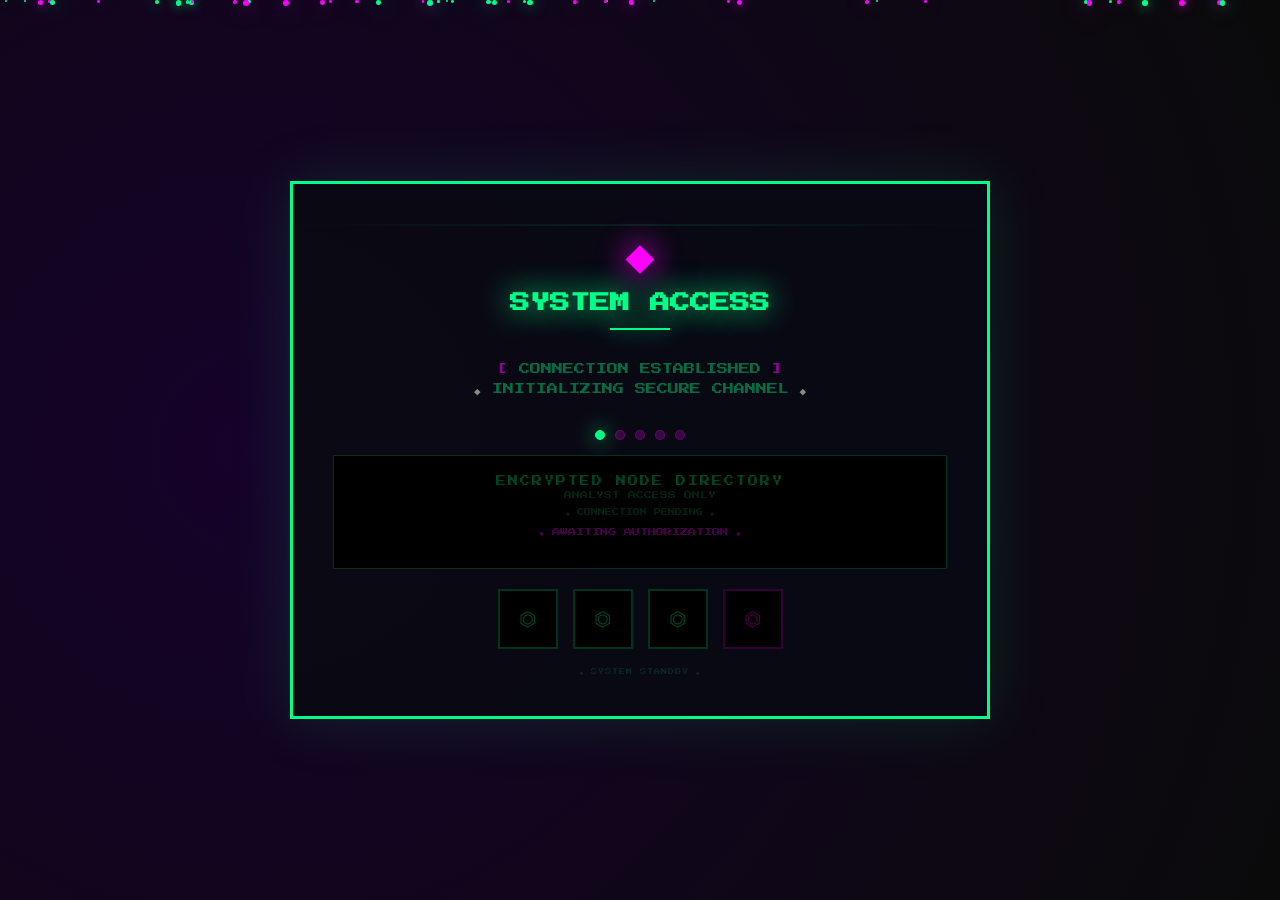
<file: index.html>
<!DOCTYPE html>
<html lang="en">
<head>
    <meta charset="UTF-8">
    <meta name="viewport" content="width=device-width, initial-scale=1.0">
    <title>CYBER ARENA - Level 1</title>
    <link rel="stylesheet" href="css/style.css">
    <style>
        body{background:#0a0a0a;overflow:hidden;user-select:none;font-family:'Press Start 2P',monospace;margin:0;padding:0}
        .hidden{display:none}
        #game-bg{position:fixed;top:0;left:0;width:100%;height:100%;z-index:0;background:radial-gradient(circle at 20% 50%,#1a0033,#0a0a0a);opacity:0.8}
        .particle{position:absolute;width:4px;height:4px;background:#00ff88;border-radius:50%;box-shadow:0 0 10px #00ff88;animation:float linear infinite}
        @keyframes float{0%{transform:translateY(100vh) scale(0);opacity:0}10%{opacity:1}90%{opacity:1}100%{transform:translateY(-10vh) scale(1);opacity:0}}
        .glow-text{text-shadow:0 0 20px #00ff88,0 0 40px #00ff88,0 0 60px #00ff8833}
        .pixel-border{border:3px solid #00ff88;box-shadow:0 0 30px #00ff8833,inset 0 0 30px #00ff8811}
        .status-indicator{display:flex;gap:10px;justify-content:center;margin:15px 0}
        .status-dot{width:10px;height:10px;border-radius:50%;background:#00ff8833;border:1px solid #00ff8833;transition:all 0.5s ease}
        .status-dot.active{background:#00ff88;border-color:#00ff88;box-shadow:0 0 20px #00ff88}
        .status-dot.waiting{background:#ff00ff33;border-color:#ff00ff33}
        .status-dot.complete{background:#ff00ff;border-color:#ff00ff;box-shadow:0 0 20px #ff00ff}
        .status-dot.reset{background:#ff0000;border-color:#ff0000;box-shadow:0 0 20px #ff0000}
        .timer-hidden{display:none}
        .scan-line{position:absolute;left:0;right:0;height:2px;background:linear-gradient(90deg,transparent,#00ff88,transparent);opacity:0.1;animation:scan 8s linear infinite}
        @keyframes scan{0%{top:0}100%{top:100%}}
        .anti-inspect{position:fixed;top:0;left:0;width:100%;height:100%;z-index:99999;pointer-events:none}
        .loading-text{color:#00ff8822;font-size:6px;margin-top:5px;letter-spacing:3px}
        .status-message{color:#00ff8844;font-size:8px;margin-top:10px;min-height:20px;text-align:center}
        .status-message.error{color:#ff0000}
        .status-message.success{color:#00ff88}
        .status-message.waiting{color:#ff00ff44}
        .key-press-warning{color:#ff000044;font-size:7px;text-align:center;margin-top:10px;display:none}
        .key-press-warning.show{display:block}
    </style>
</head>
<body>
    <div id="game-bg"></div>
    <div id="particles"></div>
    
    <div style="position:relative;z-index:10;display:flex;align-items:center;justify-content:center;height:100vh;padding:20px">
        <div style="background:rgba(10,10,20,0.95);border:3px solid #00ff88;padding:40px;max-width:700px;width:100%;box-shadow:0 0 60px #00ff8822;position:relative;overflow:hidden">
            <div class="scan-line"></div>
            
            <div style="position:absolute;top:-12px;left:20px;background:#0a0a20;padding:0 15px;color:#00ff88;font-size:12px;letter-spacing:3px">LEVEL 01</div>
            
            <div style="text-align:center;margin-bottom:30px">
                <div style="font-size:48px;color:#ff00ff;text-shadow:0 0 30px #ff00ff,0 0 60px #ff00ff44">◆</div>
                <h1 style="color:#00ff88;font-size:20px;text-shadow:0 0 30px #00ff88;margin-top:10px">SYSTEM ACCESS</h1>
                <div style="width:60px;height:2px;background:#00ff88;margin:15px auto;box-shadow:0 0 20px #00ff88"></div>
            </div>
            
            <div style="color:#00ff8866;font-size:11px;text-align:center;margin-bottom:30px;line-height:1.8">
                <span style="color:#ff00ff88">[</span> CONNECTION ESTABLISHED <span style="color:#ff00ff88">]</span><br>
                <span style="color:#888">◆</span> INITIALIZING SECURE CHANNEL <span style="color:#888">◆</span>
            </div>
            
            <div class="status-indicator">
                <div class="status-dot active" id="dot1"></div>
                <div class="status-dot waiting" id="dot2"></div>
                <div class="status-dot waiting" id="dot3"></div>
                <div class="status-dot waiting" id="dot4"></div>
                <div class="status-dot waiting" id="dot5"></div>
            </div>
            
            <div style="background:#000;border:1px solid #00ff8833;padding:20px;margin-bottom:20px;text-align:center;position:relative">
                <div style="color:#00ff8844;font-size:10px;letter-spacing:2px">ENCRYPTED NODE DIRECTORY</div>
                <div style="color:#00ff8822;font-size:8px;margin-top:5px">ANALYST ACCESS ONLY</div>
                <div style="color:#00ff8822;font-size:7px;margin-top:10px">◆ CONNECTION PENDING ◆</div>
                <div class="status-message" id="statusMsg">AWAITING AUTHORIZATION...</div>
                <div class="key-press-warning" id="keyWarning">⚠ KEY PRESS DETECTED - ACCESS DENIED ⚠</div>
            </div>
            
            <div style="display:flex;gap:15px;justify-content:center;flex-wrap:wrap;margin-top:20px">
                <div style="width:60px;height:60px;border:2px solid #00ff8833;background:#000;display:flex;align-items:center;justify-content:center;color:#00ff8844;font-size:20px">⏣</div>
                <div style="width:60px;height:60px;border:2px solid #00ff8833;background:#000;display:flex;align-items:center;justify-content:center;color:#00ff8844;font-size:20px">⏣</div>
                <div style="width:60px;height:60px;border:2px solid #00ff8833;background:#000;display:flex;align-items:center;justify-content:center;color:#00ff8844;font-size:20px">⏣</div>
                <div style="width:60px;height:60px;border:2px solid #ff00ff33;background:#000;display:flex;align-items:center;justify-content:center;color:#ff00ff44;font-size:20px">⏣</div>
            </div>
            
            <div style="color:#00ff8822;font-size:6px;text-align:center;margin-top:20px;letter-spacing:1px">
                ◆ SYSTEM STANDBY ◆
            </div>
        </div>
    </div>

    <script>
        (function(){
            const container=document.getElementById('particles');
            for(let i=0;i<50;i++){
                const p=document.createElement('div');
                p.className='particle';
                p.style.left=Math.random()*100+'%';
                p.style.animationDuration=(10+Math.random()*20)+'s';
                p.style.animationDelay=(Math.random()*10)+'s';
                p.style.width=(2+Math.random()*4)+'px';
                p.style.height=p.style.width;
                p.style.background=Math.random()>0.5?'#00ff88':'#ff00ff';
                p.style.boxShadow=`0 0 ${10+Math.random()*20}px ${p.style.background}`;
                container.appendChild(p);
            }
        })();
        
        (function(){
            // Disable right-click
            document.addEventListener('contextmenu', function(e) {
                e.preventDefault();
                return false;
            });
            
            // Disable keyboard shortcuts for DevTools
            document.addEventListener('keydown', function(e) {
                // F12
                if(e.key === 'F12') {
                    e.preventDefault();
                    return false;
                }
                // Ctrl+Shift+I, Ctrl+Shift+J, Ctrl+U
                if(e.ctrlKey && e.shiftKey && (e.key === 'I' || e.key === 'J')) {
                    e.preventDefault();
                    return false;
                }
                // Ctrl+U (View Source)
                if(e.ctrlKey && e.key === 'u') {
                    e.preventDefault();
                    return false;
                }
                // Ctrl+Shift+C (Inspect Element)
                if(e.ctrlKey && e.shiftKey && e.key === 'C') {
                    e.preventDefault();
                    return false;
                }
                // Ctrl+Shift+E (DevTools)
                if(e.ctrlKey && e.shiftKey && e.key === 'E') {
                    e.preventDefault();
                    return false;
                }
                return true;
            });
            
            // Disable text selection
            document.addEventListener('selectstart', function(e) {
                e.preventDefault();
                return false;
            });
            
            // Disable drag
            document.addEventListener('dragstart', function(e) {
                e.preventDefault();
                return false;
            });
            
            // Disable copy
            document.addEventListener('copy', function(e) {
                e.preventDefault();
                return false;
            });
            
            // Override console methods to prevent DevTools detection bypass
            const originalConsole = window.console;
            window.console = {
                log: function(){},
                warn: function(){},
                error: function(){},
                info: function(){},
                debug: function(){}
            };
            
            // Re-enable console after 15 seconds (for legitimate use)
            setTimeout(function() {
                window.console = originalConsole;
            }, 15000);
            
            // Anti-Debugging - detect DevTools
            function detectDevTools() {
                const start = performance.now();
                debugger;
                const end = performance.now();
                if(end - start > 100) {
                    // DevTools is open
                    document.body.innerHTML = '<div style="display:flex;align-items:center;justify-content:center;height:100vh;background:#0a0a0a;color:#ff00ff;font-family:\'Press Start 2P\',monospace;text-align:center;padding:20px"><div><h1 style="color:#ff00ff;font-size:24px;margin-bottom:20px">⚠ ACCESS DENIED</h1><p style="color:#00ff8844;font-size:12px">Security breach detected.<br>Terminal locked.</p></div></div>';
                    document.body.style.overflow = 'hidden';
                }
            }
            
            // Run anti-debugging check periodically
            setInterval(detectDevTools, 1000);
            
            // Block DevTools opening via keyboard shortcuts (redundant but extra layer)
            const blockDevTools = function() {
                if(window.outerHeight - window.innerHeight > 200 || window.outerWidth - window.innerWidth > 200) {
                    // DevTools might be open in separate window
                    document.body.innerHTML = '<div style="display:flex;align-items:center;justify-content:center;height:100vh;background:#0a0a0a;color:#ff00ff;font-family:\'Press Start 2P\',monospace;text-align:center;padding:20px"><div><h1 style="color:#ff00ff;font-size:24px;margin-bottom:20px">⚠ ACCESS DENIED</h1><p style="color:#00ff8844;font-size:12px">Security breach detected.<br>Terminal locked.</p></div></div>';
                    document.body.style.overflow = 'hidden';
                }
            };
            
            // Check for DevTools every 5 seconds
            setInterval(blockDevTools, 5000);
        })();
        
        (function(){
            let t=120, e=!1, n=document.querySelectorAll('.status-dot'), o=0;
            let keyPressed=false;
            let timerRunning=true;
            const statusMsg=document.getElementById('statusMsg');
            const keyWarning=document.getElementById('keyWarning');
            
            // Monitor keyboard activity
            document.addEventListener('keydown', function() {
                if(timerRunning && !e) {
                    keyPressed = true;
                    keyWarning.classList.add('show');
                    statusMsg.textContent = '⚠ ACCESS DENIED - KEY PRESS DETECTED';
                    statusMsg.className = 'status-message error';
                    
                    // Reset dots
                    n.forEach((l,s)=>{
                        if(s===0) l.className='status-dot active';
                        else l.className='status-dot reset';
                    });
                    
                    // Reset timer
                    t = 120;
                    o = 0;
                    
                    // Reset progress after 2 seconds
                    setTimeout(function() {
                        keyWarning.classList.remove('show');
                        statusMsg.textContent = 'AWAITING AUTHORIZATION...';
                        statusMsg.className = 'status-message waiting';
                        n.forEach((l,s)=>{
                            if(s===0) l.className='status-dot active';
                            else l.className='status-dot waiting';
                        });
                    }, 2000);
                }
            });
            
            function r(){
                if(timerRunning && !e){
                    t--, o++;
                    let a=Math.min(Math.floor((o/120)*5),4);
                    n.forEach((l,s)=>{
                        if(s<=a && s>0) l.className='status-dot active';
                        else if(s===0) l.className='status-dot active';
                        else l.className='status-dot waiting';
                    });
                    
                    // Update status message
                    if(t>0 && t<=30) {
                        statusMsg.textContent = `◆ CONNECTING... ${t}s remaining ◆`;
                        statusMsg.className = 'status-message waiting';
                    } else if(t>0) {
                        statusMsg.textContent = '◆ AWAITING AUTHORIZATION ◆';
                        statusMsg.className = 'status-message waiting';
                    }
                    
                    if(t<=0 && !e){
                        e=!0;
                        timerRunning=false;
                        n.forEach(l=>l.className='status-dot complete');
                        statusMsg.textContent = '✓ CONNECTION ESTABLISHED';
                        statusMsg.className = 'status-message success';
                        
                        let p=document.createElement('div');
                        p.className='popup-win';
                        p.style.cssText='position:fixed;top:50%;left:50%;transform:translate(-50%,-50%);background:linear-gradient(135deg,#0a0a20,#1a0033);color:#00ff88;padding:35px;border:3px solid #ff00ff;font-family:"Press Start 2P",monospace;z-index:999999;text-align:center;box-shadow:0 0 80px #ff00ff33,inset 0 0 80px #00ff8811;min-width:320px;animation:fadeIn 0.5s ease-out';
                        p.innerHTML='<div style="font-size:40px;color:#ff00ff;text-shadow:0 0 30px #ff00ff;margin-bottom:15px">◆</div><h2 style="font-size:16px;margin-bottom:15px;color:#00ff88">NODE DISCOVERED</h2><div style="background:#000;padding:12px;margin:15px 0;border:2px solid #00ff88;font-size:11px;word-break:break-all;color:#ff00ff">0x7f3.html</div><button onclick="window.location.href=\'0x7f3.html\';this.parentElement.remove()" style="background:#00ff88;color:#000;border:none;padding:12px 35px;font-family:\'Press Start 2P\',monospace;cursor:pointer;font-size:10px;margin-top:15px">ACCESS NODE</button>';
                        document.body.appendChild(p);
                        let d=document.createElement('style');
                        d.textContent='@keyframes fadeIn{0%{opacity:0;transform:translate(-50%,-50%) scale(0.8)}100%{opacity:1;transform:translate(-50%,-50%) scale(1)}}';
                        document.head.appendChild(d);
                        return
                    }
                    setTimeout(r,1e3)
                }
            }
            setTimeout(r,1e3)
        })();
    </script>
</body>
</html>
</file>
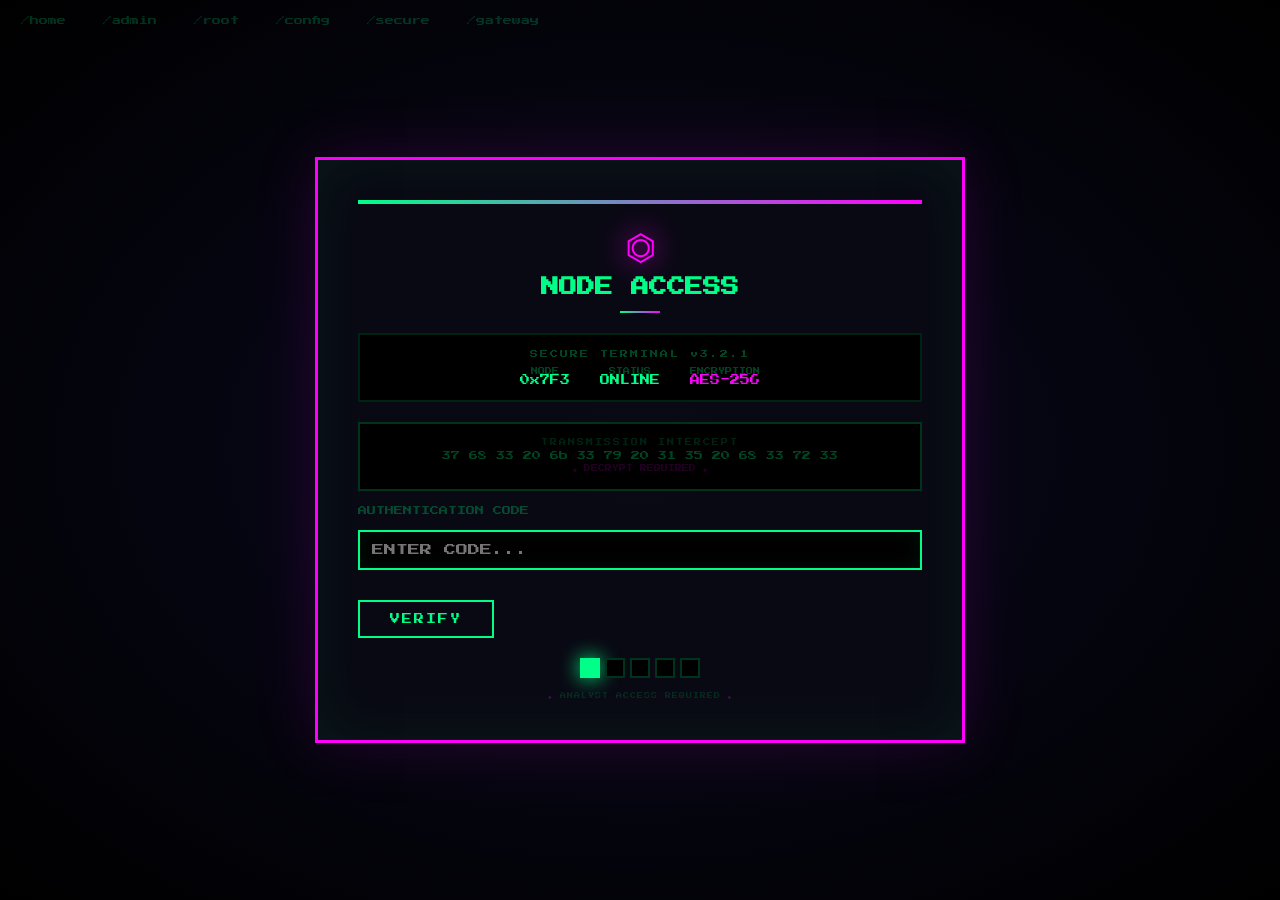
<file: 0x7f3.html>
<!DOCTYPE html>
<html lang="en">
<head>
    <meta charset="UTF-8">
    <meta name="viewport" content="width=device-width, initial-scale=1.0">
    <title>NODE ACCESS - Level 1.5</title>
    <link rel="stylesheet" href="css/style.css">
    <style>
        body{background:radial-gradient(ellipse at center,#0a0a20,#000);font-family:'Press Start 2P',monospace;min-height:100vh;display:flex;align-items:center;justify-content:center;padding:20px;margin:0}
        .game-panel{background:rgba(10,10,20,0.95);border:3px solid #ff00ff;padding:40px;max-width:650px;width:100%;box-shadow:0 0 60px #ff00ff22,inset 0 0 60px #00ff8811;position:relative}
        .game-panel::before{content:'';position:absolute;top:-2px;left:-2px;right:-2px;bottom:-2px;border:2px solid #00ff88;z-index:-1;opacity:0.3}
        .glitch-text{animation:glitch 2s infinite}
        @keyframes glitch{0%{text-shadow:2px 0 #ff00ff,-2px 0 #00ff88}25%{text-shadow:-2px 0 #ff00ff,2px 0 #00ff88}50%{text-shadow:2px 0 #00ff88,-2px 0 #ff00ff}75%{text-shadow:-2px 0 #00ff88,2px 0 #ff00ff}100%{text-shadow:none}}
        .fake-link{color:#00ff8844;cursor:pointer;transition:0.3s;font-size:10px;text-decoration:none}
        .fake-link:hover{color:#00ff88;text-shadow:0 0 20px #00ff88}
        .nav-bar{position:fixed;top:10px;left:10px;z-index:100;display:flex;gap:15px;font-size:9px;opacity:0.2;flex-wrap:wrap}
        .nav-bar a{color:#00ff88;text-decoration:none;padding:5px 10px;border:1px solid transparent}
        .nav-bar a:hover{border-color:#00ff8844;opacity:0.5}
        .nav-bar a[data-cipher]{border-color:#ff00ff33}
        input[type="password"]{width:100%;background:#000;border:2px solid #00ff88;color:#00ff88;padding:12px;font-family:'Press Start 2P',monospace;font-size:12px;margin:10px 0;outline:none;box-shadow:inset 0 0 20px #00ff8811}
        input[type="password"]:focus{border-color:#ff00ff;box-shadow:0 0 30px #ff00ff22,inset 0 0 30px #ff00ff11}
        <a href="#" onclick="return false" data-cipher="U0VDUkVUX0tFWV8yMDI0">/api</a>
        .btn-game{background:transparent;border:2px solid #00ff88;color:#00ff88;padding:12px 30px;font-family:'Press Start 2P',monospace;font-size:10px;cursor:pointer;transition:0.3s;width:100%}
        .btn-game:hover{background:#00ff88;color:#000;box-shadow:0 0 40px #00ff8833}
        .status-bar{height:4px;background:linear-gradient(90deg,#00ff88,#ff00ff,#00ff88);background-size:200%;animation:gradient 3s linear infinite;margin-bottom:20px}
        @keyframes gradient{0%{background-position:0%}100%{background-position:200%}}
        .cipher-display{background:#000;border:2px solid #00ff8833;padding:15px;margin:15px 0;font-size:10px;color:#00ff8844;text-align:center}
        .health-bar{display:flex;gap:5px;margin:10px 0;justify-content:center}
        .health-segment{width:20px;height:20px;border:2px solid #00ff8833;background:#000}
        .health-segment.active{background:#00ff88;box-shadow:0 0 20px #00ff88}
        .health-segment.warning{background:#ff00ff;box-shadow:0 0 20px #ff00ff}
        .console-hint{color:#00ff8822;font-size:6px;text-align:center;margin-top:15px;letter-spacing:1px}
        .console-hint span{color:#ff00ff44}
    </style>
</head>
<body>
    <div class="nav-bar">
        <a href="#" onclick="return false">/home</a>
        <a href="#" onclick="return false">/admin</a>
        <a href="#" onclick="return false">/root</a>
        <a href="#" onclick="return false">/config</a>
        <a href="#" onclick="return false">/secure</a>
        <a href="#" onclick="return false">/gateway</a>
    </div>

    <div class="game-panel">
        <div class="status-bar"></div>
        
        <div style="text-align:center;margin-bottom:20px">
            <div style="font-size:36px;color:#ff00ff;text-shadow:0 0 30px #ff00ff">⏣</div>
            <h1 style="color:#00ff88;font-size:18px;margin-top:10px" class="glitch-text">NODE ACCESS</h1>
            <div style="width:40px;height:2px;background:linear-gradient(90deg,#00ff88,#ff00ff);margin:15px auto"></div>
        </div>

        <div style="background:#000;border:2px solid #00ff8822;padding:15px;margin-bottom:20px">
            <div style="color:#00ff8844;font-size:8px;text-align:center;letter-spacing:2px">SECURE TERMINAL v3.2.1</div>
            <div style="display:flex;justify-content:center;gap:30px;margin-top:10px">
                <div style="text-align:center">
                    <div style="color:#00ff8844;font-size:7px">NODE</div>
                    <div style="color:#00ff88;font-size:10px">0x7F3</div>
                </div>
                <div style="text-align:center">
                    <div style="color:#00ff8844;font-size:7px">STATUS</div>
                    <div style="color:#00ff88;font-size:10px">ONLINE</div>
                </div>
                <div style="text-align:center">
                    <div style="color:#00ff8844;font-size:7px">ENCRYPTION</div>
                    <div style="color:#ff00ff;font-size:10px">AES-256</div>
                </div>
            </div>
        </div>

        <div class="cipher-display">
            <div style="color:#00ff8822;font-size:7px;letter-spacing:2px">TRANSMISSION INTERCEPT</div>
            <div style="color:#00ff8844;font-size:9px;margin-top:5px;word-break:break-all">37 68 33 20 6b 33 79 20 31 35 20 68 33 72 33</div>
            <div style="color:#ff00ff22;font-size:7px;margin-top:5px">◆ DECRYPT REQUIRED ◆</div>
        </div>

        <div style="margin:15px 0">
            <label style="color:#00ff8844;font-size:9px;display:block;margin-bottom:5px">AUTHENTICATION CODE</label>
            <input type="password" id="auth-input" placeholder="ENTER CODE..." autocomplete="off">
            <div id="auth-msg" style="font-size:9px;min-height:20px;color:#ff00ff"></div>
            <button class="btn-game" onclick="authenticate()">VERIFY</button>
        </div>

        <div id="download-section" style="display:none;margin-top:15px;padding:20px;border:3px solid #ff00ff;background:rgba(255,0,255,0.05)">
            <div style="text-align:center;color:#00ff88;font-size:12px;margin-bottom:10px">◆ ACCESS GRANTED ◆</div>
            <button class="btn-game" onclick="downloadEvidence()" style="border-color:#ff00ff;color:#ff00ff">DOWNLOAD evidence.png</button>
        </div>

        <div class="health-bar" style="margin-top:20px">
            <div class="health-segment active"></div>
            <div class="health-segment"></div>
            <div class="health-segment"></div>
            <div class="health-segment"></div>
            <div class="health-segment"></div>
        </div>

        <div class="console-hint">
            <span>◆</span> ANALYST ACCESS REQUIRED <span>◆</span>
        </div>
    </div>

    <script>
        (function(){
            window.authenticate = function(){
                const input = document.getElementById('auth-input').value.trim();
                const msg = document.getElementById('auth-msg');
                const realKey = 'SECRET_KEY_2024';
                if(input === realKey){
                    msg.innerHTML = '✓ ACCESS GRANTED';
                    msg.style.color = '#00ff88';
                    document.getElementById('download-section').style.display = 'block';
                    localStorage.setItem('ctf_level1', 'true');
                }else{
                    msg.innerHTML = '✗ ACCESS DENIED';
                    msg.style.color = '#ff00ff';
                }
            };
            
            window.downloadEvidence = function(){
                const cipherText = 'NGMxcDNyLmh0bWw=';
                const pngHeader = new Uint8Array([
                    0x89, 0x50, 0x4E, 0x47, 0x0D, 0x0A, 0x1A, 0x0A,
                    0x00, 0x00, 0x00, 0x0D, 0x49, 0x48, 0x44, 0x52,
                    0x00, 0x00, 0x00, 0x01, 0x00, 0x00, 0x00, 0x01,
                    0x08, 0x02, 0x00, 0x00, 0x00, 0x90, 0x77, 0x53,
                    0x4E, 0x00, 0x00, 0x00, 0x0A, 0x49, 0x44, 0x41,
                    0x54, 0x78, 0x9C, 0x63, 0x60, 0x00, 0x00, 0x00,
                    0x02, 0x00, 0x01, 0x85, 0x21, 0x4D, 0xAE, 0x00,
                    0x00, 0x00, 0x00, 0x49, 0x45, 0x4E, 0x44, 0xAE,
                    0x42, 0x60, 0x82
                ]);
                const encoder = new TextEncoder();
                const cipherBytes = encoder.encode('\n\n' + cipherText + '\n\n');
                const combined = new Uint8Array(pngHeader.length + cipherBytes.length);
                combined.set(pngHeader, 0);
                combined.set(cipherBytes, pngHeader.length);
                const blob = new Blob([combined], {type: 'application/octet-stream'});
                const a = document.createElement('a');
                a.href = URL.createObjectURL(blob);
                a.download = 'evidence.png';
                document.body.appendChild(a);
                a.click();
                document.body.removeChild(a);
                console.log('%c📁 evidence.png', 'color: #00ff88; font-size: 12px;');
                console.log('%c🔍 ' + cipherText, 'color: #ff00ff; font-size: 12px;');
            };
            
            document.getElementById('auth-input').addEventListener('keydown', function(e){
                if(e.key === 'Enter') window.authenticate();
            });
            
            console.log('%c🔑 U0VDUkVUX0tFWV8yMDI0', 'color: #00ff88; font-size: 12px;');
            console.log('%c💡 atob("U0VDUkVUX0tFWV8yMDI0")', 'color: #00ff88; font-size: 12px;');
        })();
    </script>
</body>
</html>
</file>
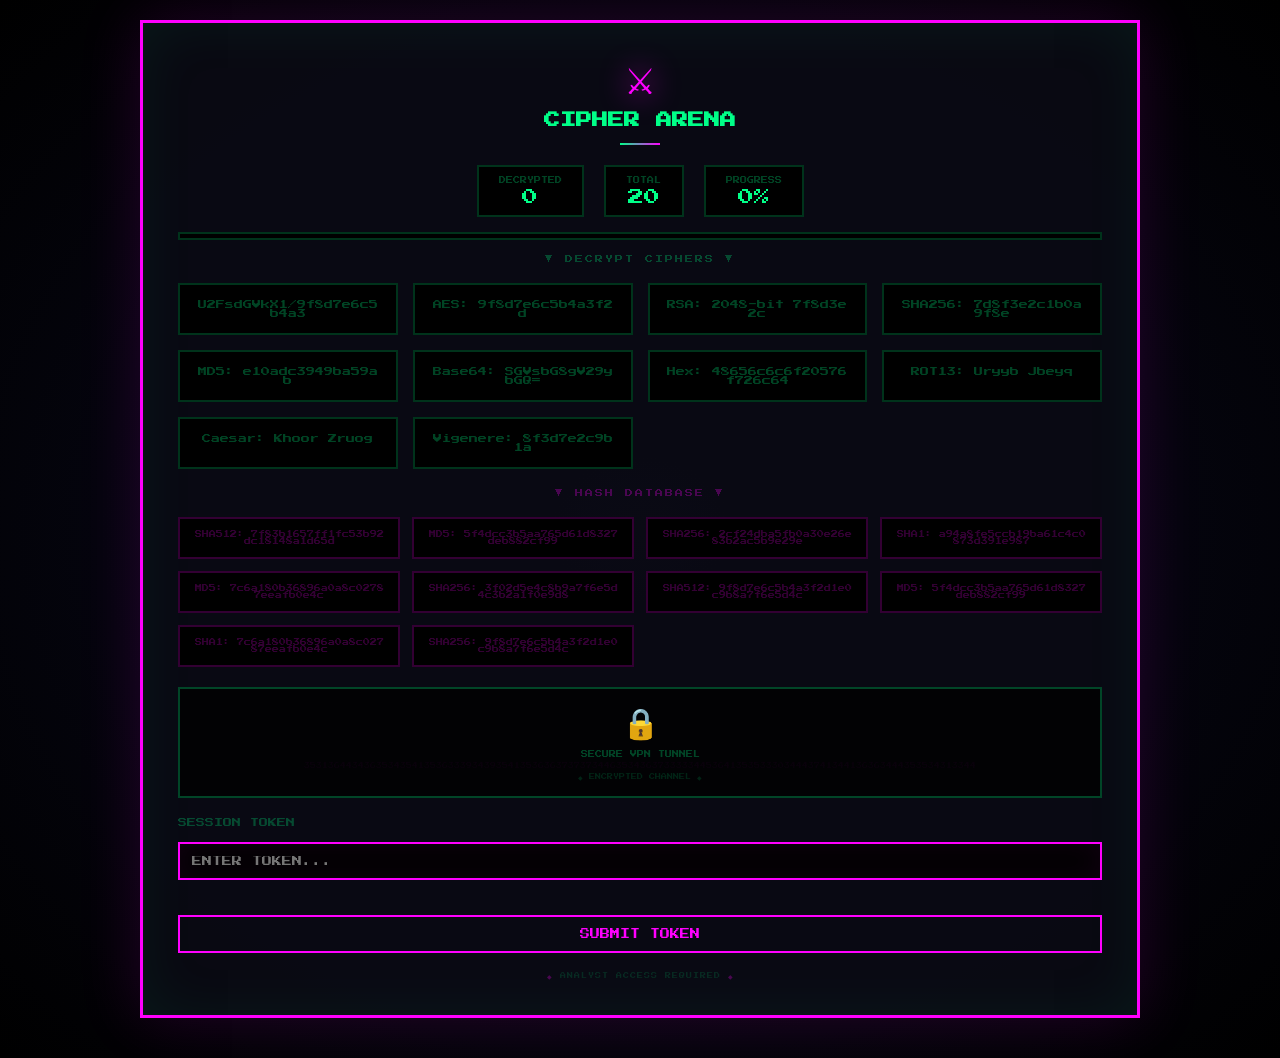
<file: 4c1p3r.html>
<!DOCTYPE html>
<html lang="en">
<head>
    <meta charset="UTF-8">
    <meta name="viewport" content="width=device-width, initial-scale=1.0">
    <title>CIPHER ARENA - Level 2</title>
    <link rel="stylesheet" href="css/style.css">
    <style>
        body{background:radial-gradient(ellipse at center,#0a0a20,#000);font-family:'Press Start 2P',monospace;min-height:100vh;padding:20px;margin:0}
        .game-container{max-width:1000px;margin:0 auto}
        .arena-panel{background:rgba(10,10,20,0.95);border:3px solid #ff00ff;padding:35px;box-shadow:0 0 60px #ff00ff22,inset 0 0 60px #00ff8811;position:relative;margin-bottom:20px}
        .cipher-grid{display:grid;grid-template-columns:repeat(auto-fit,minmax(200px,1fr));gap:15px;margin:20px 0}
        .cipher-box{background:#000;border:2px solid #00ff8833;padding:15px;transition:0.3s;cursor:pointer;font-size:9px;word-break:break-all;color:#00ff8844;text-align:center}
        .cipher-box:hover{border-color:#ff00ff;box-shadow:0 0 30px #ff00ff22;transform:scale(1.02)}
        .cipher-box.special{border-color:#ff00ff55}
        .hash-grid{display:grid;grid-template-columns:repeat(auto-fit,minmax(180px,1fr));gap:12px;margin:20px 0}
        .hash-box{background:#000;border:2px solid #ff00ff33;padding:12px;font-size:7px;word-break:break-all;color:#ff00ff33;text-align:center}
        .hash-box:hover{border-color:#ff00ff;box-shadow:0 0 20px #ff00ff22}
        .vpn-lock{background:rgba(0,0,0,0.8);border:2px solid #00ff8844;padding:15px;margin:20px 0;text-align:center;position:relative}
        .vpn-lock::before{content:'🔒';font-size:30px;display:block;margin-bottom:10px}
        .vpn-lock .hash-hidden{color:rgba(255,0,255,0.03);font-size:6px;word-break:break-all;user-select:none}
        .token-input{width:100%;background:#000;border:2px solid #ff00ff;color:#00ff88;padding:12px;font-family:'Press Start 2P',monospace;font-size:10px;margin:10px 0;outline:none;box-shadow:inset 0 0 30px #ff00ff11}
        .token-input:focus{border-color:#00ff88;box-shadow:0 0 40px #00ff8822,inset 0 0 40px #00ff8811}
        .btn-cipher{background:transparent;border:2px solid #ff00ff;color:#ff00ff;padding:12px 30px;font-family:'Press Start 2P',monospace;font-size:10px;cursor:pointer;transition:0.3s;width:100%}
        .btn-cipher:hover{background:#ff00ff;color:#000;box-shadow:0 0 40px #ff00ff33}
        .score-display{display:flex;gap:20px;justify-content:center;margin:15px 0}
        .score-item{text-align:center;padding:10px 20px;border:2px solid #00ff8833;background:#000;min-width:80px}
        .score-item .label{color:#00ff8844;font-size:7px}
        .score-item .value{color:#00ff88;font-size:16px;margin-top:5px}
        .progress-bar{width:100%;height:8px;background:#000;border:2px solid #00ff8833;overflow:hidden;margin:15px 0}
        .progress-fill{height:100%;background:linear-gradient(90deg,#00ff88,#ff00ff);width:0%;transition:width 0.5s;box-shadow:0 0 20px #00ff8833}
        .token-obfuscated{display:none}
        .console-hint{color:#00ff8822;font-size:6px;text-align:center;margin-top:15px;letter-spacing:1px}
        .console-hint span{color:#ff00ff44}
    </style>
</head>
<body>
    <div class="game-container">
        <div class="arena-panel">
            <div style="text-align:center;margin-bottom:20px">
                <div style="font-size:36px;color:#ff00ff;text-shadow:0 0 30px #ff00ff">⚔</div>
                <h1 style="color:#00ff88;font-size:16px;margin-top:10px">CIPHER ARENA</h1>
                <div style="width:40px;height:2px;background:linear-gradient(90deg,#00ff88,#ff00ff);margin:15px auto"></div>
            </div>

            <div class="score-display">
                <div class="score-item"><div class="label">DECRYPTED</div><div class="value" id="decrypted-count">0</div></div>
                <div class="score-item"><div class="label">TOTAL</div><div class="value" id="total-count">20</div></div>
                <div class="score-item"><div class="label">PROGRESS</div><div class="value" id="progress-percent">0%</div></div>
            </div>

            <div class="progress-bar"><div class="progress-fill" id="progress-fill"></div></div>

            <div style="color:#00ff8844;font-size:8px;text-align:center;margin:15px 0;letter-spacing:2px">▼ DECRYPT CIPHERS ▼</div>
            
            <div class="cipher-grid" id="cipher-grid">
                <div class="cipher-box">U2FsdGVkX1/9f8d7e6c5b4a3</div>
                <div class="cipher-box">AES: 9f8d7e6c5b4a3f2d</div>
                <div class="cipher-box">RSA: 2048-bit 7f8d3e2c</div>
                <div class="cipher-box">SHA256: 7d8f3e2c1b0a9f8e</div>
                <div class="cipher-box">MD5: e10adc3949ba59ab</div>
                <div class="cipher-box">Base64: SGVsbG8gV29ybGQ=</div>
                <div class="cipher-box">Hex: 48656c6c6f20576f726c64</div>
                <div class="cipher-box">ROT13: Uryyb Jbeyq</div>
                <div class="cipher-box">Caesar: Khoor Zruog</div>
                <div class="cipher-box">Vigenere: 8f3d7e2c9b1a</div>
            </div>

            <div style="color:#ff00ff44;font-size:8px;text-align:center;margin:15px 0;letter-spacing:2px">▼ HASH DATABASE ▼</div>

            <div class="hash-grid" id="hash-grid">
                <div class="hash-box">SHA512: 7f83b1657ff1fc53b92dc18148a1d65d</div>
                <div class="hash-box">MD5: 5f4dcc3b5aa765d61d8327deb882cf99</div>
                <div class="hash-box">SHA256: 2cf24dba5fb0a30e26e83b2ac5b9e29e</div>
                <div class="hash-box">SHA1: a94a8fe5ccb19ba61c4c0873d391e987</div>
                <div class="hash-box">MD5: 7c6a180b36896a0a8c02787eeafb0e4c</div>
                <div class="hash-box">SHA256: 3f02d5e4c8b9a7f6e5d4c3b2a1f0e9d8</div>
                <div class="hash-box">SHA512: 9f8d7e6c5b4a3f2d1e0c9b8a7f6e5d4c</div>
                <div class="hash-box">MD5: 5f4dcc3b5aa765d61d8327deb882cf99</div>
                <div class="hash-box">SHA1: 7c6a180b36896a0a8c02787eeafb0e4c</div>
                <div class="hash-box">SHA256: 9f8d7e6c5b4a3f2d1e0c9b8a7f6e5d4c</div>
            </div>

            <div class="vpn-lock">
                <div style="color:#00ff8844;font-size:7px;margin-bottom:5px">SECURE VPN TUNNEL</div>
                <div class="hash-hidden">3531364434363534354135363339343935413536363737373446353436373333344536413535333034443741344136363444353534313344</div>
                <div style="color:#00ff8822;font-size:6px;margin-top:5px">◆ ENCRYPTED CHANNEL ◆</div>
            </div>

            <div style="margin:20px 0">
                <label style="color:#00ff8844;font-size:9px;display:block;margin-bottom:5px">SESSION TOKEN</label>
                <input type="password" id="token-input" class="token-input" placeholder="ENTER TOKEN..." autocomplete="off">
                <div id="token-msg" style="font-size:9px;min-height:20px;color:#ff00ff;margin-top:5px"></div>
                <button class="btn-cipher" onclick="verifyToken()">SUBMIT TOKEN</button>
            </div>

            <div class="console-hint">
                <span>◆</span> ANALYST ACCESS REQUIRED <span>◆</span>
            </div>
        </div>
    </div>

    <script>
        let decrypted=0;
        const total=20;
        
        function updateProgress(){
            const percent=Math.round((decrypted/total)*100);
            document.getElementById('decrypted-count').textContent=decrypted;
            document.getElementById('progress-percent').textContent=percent+'%';
            document.getElementById('progress-fill').style.width=percent+'%';
        }
        
        document.querySelectorAll('.cipher-box').forEach((box,index)=>{
            box.addEventListener('click',function(){
                if(!this.classList.contains('decrypted')){
                    this.classList.add('decrypted');
                    this.style.borderColor='#00ff88';
                    this.style.color='#00ff88';
                    decrypted++;
                    updateProgress();
                }
            });
        });
        
        document.querySelectorAll('.hash-box').forEach((box,index)=>{
            box.addEventListener('click',function(){
                if(!this.classList.contains('decrypted')){
                    this.classList.add('decrypted');
                    this.style.borderColor='#ff00ff';
                    this.style.color='#ff00ff';
                    decrypted++;
                    updateProgress();
                }
            });
        });
        
        // Token is hidden and only accessible via console injection
        // One-click solution - paste this in console:
        // (function(){const token=atob('QmFTZV9IZVgwOTg3NjU0MzJfMUA=');document.getElementById('token-input').value=token;window.verifyToken();console.log('✅ Token entered automatically!');})()
        
        window.verifyToken = function(){
            const input = document.getElementById('token-input').value.trim();
            const msg = document.getElementById('token-msg');
            
            // The token is: BaSe_HeX098765432_1@
            // But it's hidden behind Base64 encoding
            // Players must decode it or use the console script
            const realToken = 'BaSe_HeX098765432_1@';
            
            if(input === realToken){
                msg.innerHTML = '✓ ACCESS GRANTED';
                msg.style.color = '#00ff88';
                localStorage.setItem('ctf_level2','true');
                setTimeout(()=>{window.location.href='n3xus.html';},1500);
            }else{
                msg.innerHTML = '✗ INVALID TOKEN';
                msg.style.color = '#ff00ff';
            }
        };
        
        document.getElementById('token-input').addEventListener('keydown',function(e){if(e.key==='Enter')window.verifyToken()});
        updateProgress();
        
        // Hidden console message for advanced users
        console.log('%c🔑 Token is Base64 encoded: QmFTZV9IZVgwOTg3NjU0MzJfMUA=', 'color: #00ff88; font-size: 12px;');
        console.log('%c💡 Use: atob("QmFTZV9IZVgwOTg3NjU0MzJfMUA=")', 'color: #00ff88; font-size: 12px;');
        console.log('%c📝 Or paste: (function(){const token=atob("QmFTZV9IZVgwOTg3NjU0MzJfMUA=");document.getElementById("token-input").value=token;window.verifyToken();console.log("✅ Token entered automatically!");})()', 'color: #ff00ff; font-size: 12px;');
    </script>
</body>
</html>
</file>
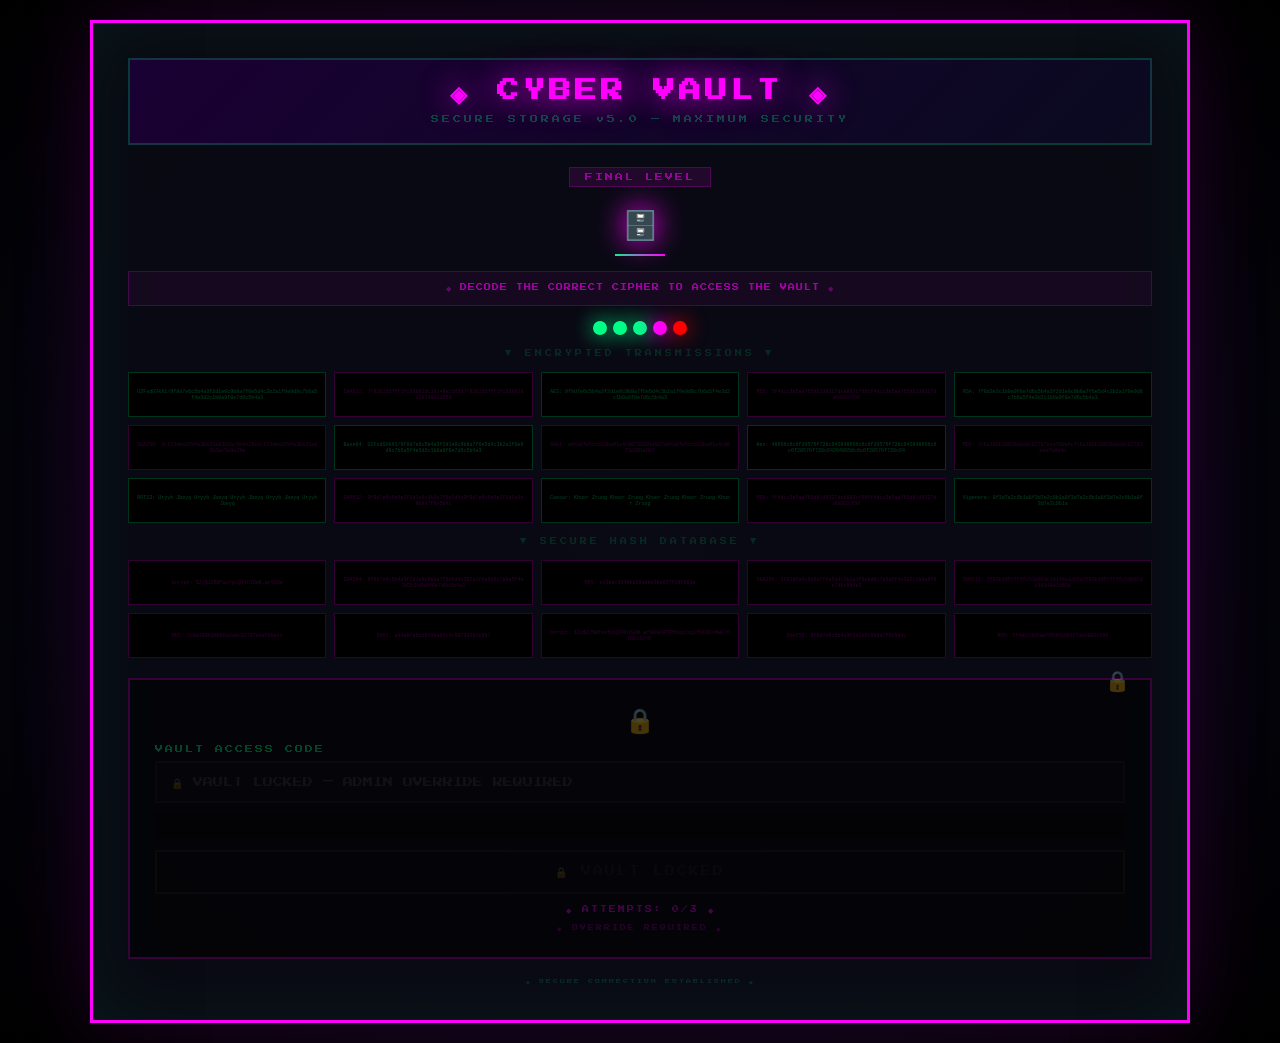
<file: n3xus.html>
<!DOCTYPE html>
<html lang="en">
<head>
    <meta charset="UTF-8">
    <meta name="viewport" content="width=device-width, initial-scale=1.0">
    <title>CYBER VAULT - Final Level</title>
    <link rel="stylesheet" href="css/style.css">
    <style>
        *{margin:0;padding:0;box-sizing:border-box}
        body{background:radial-gradient(ellipse at center,#0a0a20,#000);font-family:'Press Start 2P',monospace;min-height:100vh;padding:20px;margin:0;color:#00ff88}
        .container{max-width:1100px;margin:0 auto}
        .main-panel{background:rgba(10,10,20,0.95);border:3px solid #ff00ff;padding:35px;box-shadow:0 0 80px #ff00ff22,inset 0 0 80px #00ff8811;position:relative}
        .main-panel::before{content:'';position:absolute;top:-2px;left:-2px;right:-2px;bottom:-2px;border:2px solid #00ff88;z-index:-1;opacity:0.2}
        .header{background:linear-gradient(135deg,#1a0033,#0a0a20);border:2px solid #00ff8833;padding:20px;margin-bottom:20px;text-align:center}
        .header h1{font-size:22px;color:#ff00ff;text-shadow:0 0 30px #ff00ff,0 0 60px #ff00ff44;letter-spacing:4px}
        .header p{color:#00ff8844;font-size:8px;margin-top:8px;letter-spacing:3px}
        .badge{display:inline-block;background:rgba(255,0,255,0.1);border:1px solid #ff00ff33;padding:5px 15px;font-size:8px;color:#ff00ff88;letter-spacing:2px;margin-bottom:15px}
        .grid-5{display:grid;grid-template-columns:repeat(5,1fr);gap:8px;margin:15px 0}
        .grid-item{background:#000;border:1px solid #00ff8833;padding:8px;font-size:5px;text-align:center;color:#00ff8844;word-break:break-all;min-height:45px;display:flex;align-items:center;justify-content:center;transition:0.3s;font-family:'Share Tech Mono',monospace}
        .grid-item:hover{border-color:#ff00ff55;box-shadow:0 0 20px #ff00ff11}
        .grid-item.hash{color:#ff00ff33;border-color:#ff00ff33}
        .grid-item.cipher{color:#00ff8844;border-color:#00ff8833}
        .section-title{color:#00ff8844;font-size:7px;text-align:center;margin:15px 0 10px 0;letter-spacing:3px;opacity:0.5}
        .vault-area{background:rgba(0,0,0,0.6);border:2px solid #ff00ff33;padding:25px;margin:20px 0;position:relative}
        .vault-area::after{content:'🔒';position:absolute;top:-12px;right:20px;font-size:20px;opacity:0.3}
        .input-label{color:#00ff8844;font-size:8px;display:block;margin-bottom:8px;letter-spacing:2px}
        .code-input{width:100%;background:#000;border:2px solid #ff00ff;color:#00ff88;padding:14px;font-family:'Press Start 2P',monospace;font-size:10px;outline:none;box-shadow:inset 0 0 30px #ff00ff11;display:block}
        .code-input:focus{border-color:#00ff88;box-shadow:0 0 40px #00ff8822,inset 0 0 40px #00ff8811}
        .code-input:disabled{opacity:0.12;cursor:not-allowed;border-color:#333;color:#333;background:#0a0a0a}
        .code-input:not(:disabled){opacity:1}
        .btn-vault{background:transparent;border:2px solid #ff00ff;color:#ff00ff;padding:14px 30px;font-family:'Press Start 2P',monospace;font-size:10px;cursor:pointer;transition:0.3s;width:100%;display:block;margin-top:12px;letter-spacing:2px}
        .btn-vault:hover:not(:disabled){background:#ff00ff;color:#000;box-shadow:0 0 40px #ff00ff33}
        .btn-vault:disabled{opacity:0.12;cursor:not-allowed;border-color:#333;color:#333}
        .btn-vault:not(:disabled){opacity:1}
        .msg-area{font-size:8px;min-height:25px;color:#ff00ff;margin-top:10px;text-align:center;padding:8px;background:rgba(0,0,0,0.3)}
        .msg-area.success{color:#00ff88;border-left:3px solid #00ff88}
        .msg-area.error{color:#ff0000;border-left:3px solid #ff0000}
        .msg-area.warning{color:#ff00ff;border-left:3px solid #ff00ff}
        .attempt-display{color:#ff00ff44;font-size:7px;text-align:center;margin-top:12px;letter-spacing:2px}
        .hint-text{background:rgba(255,0,255,0.05);border:1px solid #ff00ff33;padding:12px;margin:15px 0;text-align:center;color:#ff00ff55;font-size:7px;letter-spacing:1px}
        .hint-text span{color:#ff00ff99}
        .status-dots{display:flex;gap:6px;justify-content:center;margin:15px 0}
        .status-dot{width:14px;height:14px;border:2px solid #00ff8833;background:#000;transition:0.3s;border-radius:50%}
        .status-dot.active{background:#00ff88;border-color:#00ff88;box-shadow:0 0 20px #00ff88}
        .status-dot.warning{background:#ff00ff;border-color:#ff00ff;box-shadow:0 0 20px #ff00ff}
        .status-dot.critical{background:#ff0000;border-color:#ff0000;box-shadow:0 0 20px #ff0000}
        .status-dot.failed{background:#222;border-color:#222}
        .popup-overlay{display:none;position:fixed;top:0;left:0;width:100%;height:100%;background:rgba(0,0,0,0.9);z-index:999998;animation:fadeIn 0.3s}
        .popup-box{position:fixed;top:50%;left:50%;transform:translate(-50%,-50%);background:linear-gradient(135deg,#0a0a20,#1a0033);border:3px solid #ff00ff;padding:40px;font-family:'Press Start 2P',monospace;z-index:999999;text-align:center;box-shadow:0 0 100px #ff00ff33,inset 0 0 100px #00ff8811;min-width:350px;max-width:90%;animation:popIn 0.5s}
        .popup-box .icon{font-size:50px;color:#ff00ff;text-shadow:0 0 40px #ff00ff;margin-bottom:15px;display:block}
        .popup-box h2{color:#00ff88;font-size:16px;margin-bottom:15px}
        .popup-box .path-box{background:#000;padding:15px;margin:15px 0;border:2px solid #00ff88;font-size:11px;word-break:break-all;color:#ff00ff}
        .popup-box .hint{color:#00ff8844;font-size:8px;margin:10px 0}
        .popup-box .btn-close{background:#00ff88;color:#000;border:none;padding:12px 35px;font-family:'Press Start 2P',monospace;cursor:pointer;font-size:10px;margin-top:15px;transition:0.3s}
        .popup-box .btn-close:hover{box-shadow:0 0 40px #00ff8833;transform:scale(1.05)}
        .hidden{display:none}
        @keyframes fadeIn{0%{opacity:0}100%{opacity:1}}
        @keyframes popIn{0%{opacity:0;transform:translate(-50%,-50%) scale(0.8)}100%{opacity:1;transform:translate(-50%,-50%) scale(1)}}
        @media(max-width:768px){.grid-5{grid-template-columns:repeat(3,1fr)}.popup-box{min-width:auto;padding:25px}}
        .lock-icon{font-size:24px;text-align:center;margin-bottom:10px;opacity:0.3}
        .footer-text{color:#00ff8822;font-size:5px;text-align:center;margin-top:20px;letter-spacing:2px}
    </style>
</head>
<body>
    <div class="container">
        <div class="main-panel">
            <div class="header">
                <h1>◈ CYBER VAULT ◈</h1>
                <p>SECURE STORAGE v5.0 — MAXIMUM SECURITY</p>
            </div>

            <div style="text-align:center">
                <div class="badge">FINAL LEVEL</div>
                <div style="font-size:28px;color:#ff00ff;text-shadow:0 0 30px #ff00ff;margin:5px 0">🗄️</div>
                <div style="width:50px;height:2px;background:linear-gradient(90deg,#00ff88,#ff00ff);margin:12px auto"></div>
            </div>

            <div class="hint-text">
                ◆ <span>DECODE THE CORRECT CIPHER TO ACCESS THE VAULT</span> ◆
            </div>

            <div class="status-dots">
                <div class="status-dot active"></div>
                <div class="status-dot active"></div>
                <div class="status-dot active"></div>
                <div class="status-dot warning"></div>
                <div class="status-dot critical"></div>
            </div>

            <div class="section-title">▼ ENCRYPTED TRANSMISSIONS ▼</div>
            <div class="grid-5">
                <div class="grid-item cipher">U2FsdGVkX1/9f8d7e6c5b4a3f2d1e0c9b8a7f6e5d4c3b2a1f0e9d8c7b6a5f4e3d2c1b0a9f8e7d6c5b4a3</div>
                <div class="grid-item hash">SHA512: 7f83b1657ff1fc53b92dc18148a1d65d7f83b1657ff1fc53b92dc18148a1d65d</div>
                <div class="grid-item cipher">AES: 9f8d7e6c5b4a3f2d1e0c9b8a7f6e5d4c3b2a1f0e9d8c7b6a5f4e3d2c1b0a9f8e7d6c5b4a3</div>
                <div class="grid-item hash">MD5: 5f4dcc3b5aa765d61d8327deb882cf995f4dcc3b5aa765d61d8327deb882cf99</div>
                <div class="grid-item cipher">RSA: 7f8d3e2c1b0a9f8e7d6c5b4a3f2d1e0c9b8a7f6e5d4c3b2a1f0e9d8c7b6a5f4e3d2c1b0a9f8e7d6c5b4a3</div>
                <div class="grid-item hash">SHA256: 2cf24dba5fb0a30e26e83b2ac5b9e29e2cf24dba5fb0a30e26e83b2ac5b9e29e</div>
                <div class="grid-item cipher">Base64: U2FsdGVkX1/9f8d7e6c5b4a3f2d1e0c9b8a7f6e5d4c3b2a1f0e9d8c7b6a5f4e3d2c1b0a9f8e7d6c5b4a3</div>
                <div class="grid-item hash">SHA1: a94a8fe5ccb19ba61c4c0873d391e987a94a8fe5ccb19ba61c4c0873d391e987</div>
                <div class="grid-item cipher">Hex: 48656c6c6f20576f726c642048656c6c6f20576f726c642048656c6c6f20576f726c642048656c6c6f20576f726c64</div>
                <div class="grid-item hash">MD5: 7c6a180b36896a0a8c02787eeafb0e4c7c6a180b36896a0a8c02787eeafb0e4c</div>
                <div class="grid-item cipher">ROT13: Uryyb Jbeyq Uryyb Jbeyq Uryyb Jbeyq Uryyb Jbeyq Uryyb Jbeyq</div>
                <div class="grid-item hash">SHA512: 9f8d7e6c5b4a3f2d1e0c9b8a7f6e5d4c9f8d7e6c5b4a3f2d1e0c9b8a7f6e5d4c</div>
                <div class="grid-item cipher">Caesar: Khoor Zruog Khoor Zruog Khoor Zruog Khoor Zruog Khoor Zruog</div>
                <div class="grid-item hash">MD5: 5f4dcc3b5aa765d61d8327deb882cf995f4dcc3b5aa765d61d8327deb882cf99</div>
                <div class="grid-item cipher">Vigenere: 8f3d7e2c9b1a8f3d7e2c9b1a8f3d7e2c9b1a8f3d7e2c9b1a8f3d7e2c9b1a</div>
            </div>

            <div class="section-title">▼ SECURE HASH DATABASE ▼</div>
            <div class="grid-5">
                <div class="grid-item hash">bcrypt: $2y$10$NfavfpnQI4hIGqN.wrSKOe</div>
                <div class="grid-item hash">SHA384: 9f8d7e6c5b4a3f2d1e0c9b8a7f6e5d4c3b2a1f0e9d8c7b6a5f4e3d2c1b0a9f8e7d6c5b4a3</div>
                <div class="grid-item hash">MD5: e10adc3949ba59abbe56e057f20f883e</div>
                <div class="grid-item hash">SHA256: 3f02d5e4c8b9a7f6e5d4c3b2a1f0e9d8c7b6a5f4e3d2c1b0a9f8e7d6c5b4a3</div>
                <div class="grid-item hash">SHA512: 7f83b1657ff1fc53b92dc18148a1d65d7f83b1657ff1fc53b92dc18148a1d65d</div>
                <div class="grid-item hash">MD5: 7c6a180b36896a0a8c02787eeafb0e4c</div>
                <div class="grid-item hash">SHA1: a94a8fe5ccb19ba61c4c0873d391e987</div>
                <div class="grid-item hash">bcrypt: $2a$12$NfavfpnQI4hIGqN.wrSKOe9P7PObqzlvg3f8UQ0vMwF/hH3ctC/4C</div>
                <div class="grid-item hash">SHA256: 9f8d7e6c5b4a3f2d1e0c9b8a7f6e5d4c</div>
                <div class="grid-item hash">MD5: 5f4dcc3b5aa765d61d8327deb882cf99</div>
            </div>

            <div class="vault-area">
                <div class="lock-icon">🔒</div>
                <label class="input-label">VAULT ACCESS CODE</label>
                <input type="text" id="vault-input" class="code-input" placeholder="🔒 VAULT LOCKED — ADMIN OVERRIDE REQUIRED" autocomplete="off" disabled>
                <div id="msg-area" class="msg-area"></div>
                <button class="btn-vault" id="vault-btn" onclick="accessVault()" disabled>🔒 VAULT LOCKED</button>
                <div class="attempt-display" id="attempt-display">◆ ATTEMPTS: 0/3 ◆</div>
                <div style="color:#ff00ff22;font-size:6px;text-align:center;margin-top:10px;letter-spacing:2px">◆ OVERRIDE REQUIRED ◆</div>
            </div>

            <div class="footer-text">◆ SECURE CONNECTION ESTABLISHED ◆</div>
        </div>
    </div>

    <div class="popup-overlay" id="popup-overlay"></div>
    <div class="popup-box" id="popup-box" style="display:none">
        <span class="icon">🔓</span>
        <h2>VAULT PATH DISCOVERED</h2>
        <div class="path-box" id="vault-path">/assets/vault.zip</div>
        <div class="hint">PASSWORD: Check file extension</div>
        <button class="btn-close" onclick="closePopup()">CONTINUE</button>
    </div>

    <script>
        let attempts=0;
        const MAX_ATTEMPTS=3;
        let xssDetected=false;
        let vaultUnlocked=false;

        function enableVault(){
            const input=document.getElementById('vault-input');
            const btn=document.getElementById('vault-btn');
            input.disabled=false;
            btn.disabled=false;
            input.placeholder="ENTER DECODED CIPHER TEXT...";
            input.style.opacity="1";
            btn.textContent="UNLOCK VAULT";
            document.getElementById('msg-area').innerHTML='✓ ADMIN OVERRIDE ENABLED';
            document.getElementById('msg-area').className='msg-area success';
        }

        function resetToLevel1(){
            document.getElementById('msg-area').innerHTML='✗ SECURITY LOCKOUT — RESETTING...';
            document.getElementById('msg-area').className='msg-area error';
            localStorage.clear();
            setTimeout(()=>{window.location.href='index.html';},2000);
        }

        function showPopup(path){
            document.getElementById('vault-path').textContent=path;
            document.getElementById('popup-overlay').style.display='block';
            document.getElementById('popup-box').style.display='block';
        }

        function closePopup(){
            document.getElementById('popup-overlay').style.display='none';
            document.getElementById('popup-box').style.display='none';
        }

        function checkXSS(input){
            const patterns=[
                '<script','onerror','alert','onload','src=','javascript:',
                'onclick','onmouse','onfocus','onchange','oninput','onkey',
                'onerror=','onload=','onmouseover','onmouseout','onmousemove',
                'onkeydown','onkeyup','onkeypress','onblur','onfocus=',
                'onreset','onsubmit','onunload','onresize','onscroll',
                'oncontextmenu','ondblclick','ondrag','ondrop','onwheel'
            ];
            for(let p of patterns){
                if(input.toLowerCase().includes(p.toLowerCase())) return true;
            }
            return false;
        }

        window.accessVault=function(){
            const input=document.getElementById('vault-input');
            const msg=document.getElementById('msg-area');
            const display=document.getElementById('attempt-display');

            if(input.disabled){
                msg.innerHTML='✗ ADMIN OVERRIDE REQUIRED';
                msg.className='msg-area error';
                return;
            }

            const val=input.value.trim();

            if(!val){
                msg.innerHTML='✗ ENTER CODE';
                msg.className='msg-area error';
                return;
            }

            if(checkXSS(val)){
                if(!xssDetected){
                    xssDetected=true;
                    msg.innerHTML='✓ XSS DETECTED — ACCESS GRANTED';
                    msg.className='msg-area success';
                    display.textContent='◆ ACCESS GRANTED ◆';
                    showPopup('/assets/vault.zip');
                    localStorage.setItem('ctf_complete','true');
                }
                return;
            }

            attempts++;
            const remaining=MAX_ATTEMPTS-attempts;
            display.textContent='◆ ATTEMPTS: '+attempts+'/'+MAX_ATTEMPTS+' ◆';
            const dots=document.querySelectorAll('.status-dot');

            if(attempts===1){
                dots[4].className='status-dot warning';
                msg.innerHTML='✗ INVALID — '+remaining+' ATTEMPTS LEFT';
                msg.className='msg-area warning';
            }else if(attempts===2){
                dots[3].className='status-dot warning';
                msg.innerHTML='✗ INVALID — '+remaining+' ATTEMPTS LEFT';
                msg.className='msg-area warning';
            }else if(attempts>=3){
                dots[2].className='status-dot critical';
                dots[1].className='status-dot critical';
                dots[0].className='status-dot critical';
                resetToLevel1();
            }
        };

        document.getElementById('vault-input').addEventListener('keydown',function(e){
            if(e.key==='Enter'&&!this.disabled) window.accessVault();
        });

        document.addEventListener('keydown',function(e){
            if(e.key==='Escape'){
                closePopup();
            }
        });

        console.log('%c🔒 VAULT LOCKED', 'color: #ff00ff; font-size: 16px;');
        console.log('%c🔑 ADMIN OVERRIDE REQUIRED', 'color: #ff00ff; font-size: 12px;');
        console.log('%c💡 Try injecting JavaScript in the input field', 'color: #ff00ff; font-size: 12px;');
        console.log('%c📝 Example: <script>alert("XSS")<\/script>', 'color: #00ff88; font-size: 12px;');
        console.log('%c⚠️ All decoded cipher texts will be rejected', 'color: #ff0000; font-size: 12px;');
    </script>
</body>
</html>
</file>
<file: css/style.css>
@import url('https://fonts.googleapis.com/css2?family=Press+Start+2P&display=swap');

*{margin:0;padding:0;box-sizing:border-box}

body{background:#0a0a0a;color:#00ff88;font-family:'Press Start 2P',monospace;overflow-x:hidden;min-height:100vh}

::-webkit-scrollbar{width:6px}
::-webkit-scrollbar-track{background:#000}
::-webkit-scrollbar-thumb{background:#00ff88;border-radius:3px}
::-webkit-scrollbar-thumb:hover{background:#ff00ff}

.glow-text{text-shadow:0 0 20px #00ff88,0 0 40px #00ff8844}
.glow-text-pink{text-shadow:0 0 20px #ff00ff,0 0 40px #ff00ff44}

.pixel-border{border:3px solid #00ff88;box-shadow:0 0 30px #00ff8833,inset 0 0 30px #00ff8811}
.pixel-border-pink{border:3px solid #ff00ff;box-shadow:0 0 30px #ff00ff33,inset 0 0 30px #ff00ff11}

@keyframes pulse{0%{opacity:1}50%{opacity:0.3}100%{opacity:1}}
@keyframes float{0%{transform:translateY(0px)}50%{transform:translateY(-10px)}100%{transform:translateY(0px)}}
@keyframes glitch{0%{text-shadow:2px 0 #ff00ff,-2px 0 #00ff88}25%{text-shadow:-2px 0 #ff00ff,2px 0 #00ff88}50%{text-shadow:2px 0 #00ff88,-2px 0 #ff00ff}75%{text-shadow:-2px 0 #00ff88,2px 0 #ff00ff}100%{text-shadow:none}}

.glitch{animation:glitch 2s infinite}

.pulse{animation:pulse 1.5s ease-in-out infinite}
.float{animation:float 3s ease-in-out infinite}

.btn-game{background:transparent;border:2px solid #00ff88;color:#00ff88;padding:12px 30px;font-family:'Press Start 2P',monospace;font-size:10px;cursor:pointer;transition:0.3s;text-transform:uppercase;letter-spacing:2px}
.btn-game:hover{background:#00ff88;color:#000;box-shadow:0 0 40px #00ff8833}

.btn-game-pink{background:transparent;border:2px solid #ff00ff;color:#ff00ff;padding:12px 30px;font-family:'Press Start 2P',monospace;font-size:10px;cursor:pointer;transition:0.3s;text-transform:uppercase;letter-spacing:2px}
.btn-game-pink:hover{background:#ff00ff;color:#000;box-shadow:0 0 40px #ff00ff33}

.terminal-input{width:100%;background:#000;border:2px solid #00ff88;color:#00ff88;padding:12px;font-family:'Press Start 2P',monospace;font-size:10px;margin:10px 0;outline:none;box-shadow:inset 0 0 20px #00ff8811}
.terminal-input:focus{border-color:#ff00ff;box-shadow:0 0 30px #ff00ff22,inset 0 0 30px #ff00ff11}

.game-panel{background:rgba(10,10,20,0.95);border:3px solid #ff00ff;padding:35px;max-width:700px;width:100%;box-shadow:0 0 60px #ff00ff22,inset 0 0 60px #00ff8811;position:relative}
.game-panel::before{content:'';position:absolute;top:-2px;left:-2px;right:-2px;bottom:-2px;border:2px solid #00ff88;z-index:-1;opacity:0.3}

@media(max-width:600px){.game-panel{padding:20px}.cipher-grid{grid-template-columns:1fr}.hash-grid{grid-template-columns:1fr}.vault-grid{grid-template-columns:repeat(2,1fr)}}
</file>
